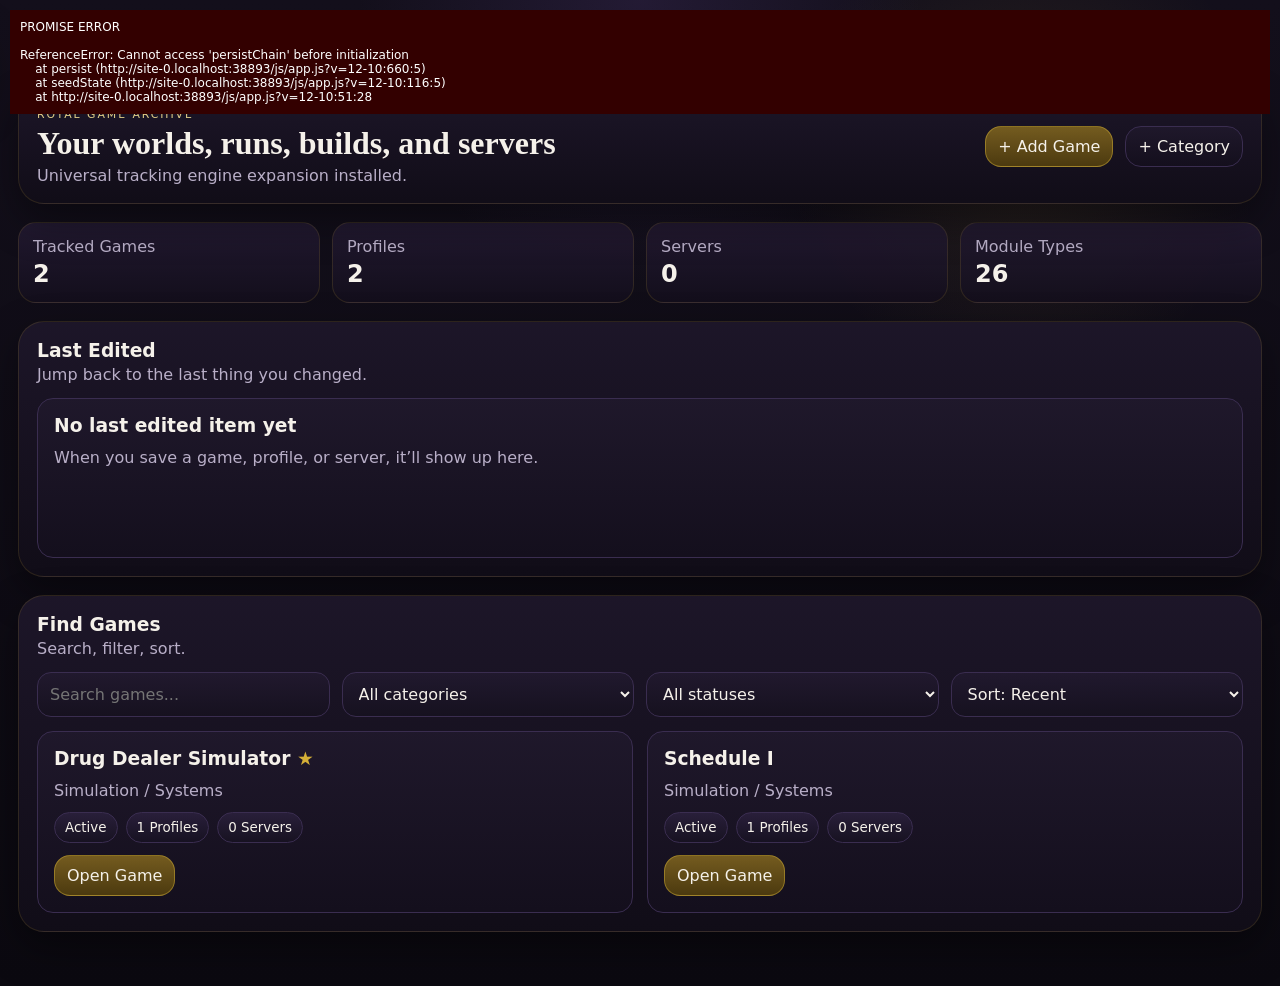
<file: index.html>
<!doctype html>
<html lang="en">
<head>
  <meta charset="utf-8" />
  <meta name="viewport" content="width=device-width,initial-scale=1" />
  <title>Game Codex</title>
  <meta name="theme-color" content="#120f18" />
  <link rel="manifest" href="manifest.json" />
  <link rel="stylesheet" href="css/styles.css" />
</head>
<body>
  <div id="bootError" class="boot-error hidden"></div>
  <div id="scrim" class="scrim"></div>

  <div class="app-shell">
    <aside id="sidebar" class="sidebar">
      <div class="brand">
        <div class="brand-mark">👑</div>
        <div>
          <div class="eyebrow">Royal Game Archive</div>
          <div class="brand-title">Game Codex</div>
        </div>
      </div>

      <nav class="nav">
        <button class="nav-btn" data-route="home">🏠 Home</button>
        <button class="nav-btn" data-route="archive">🗃 Archive</button>
        <button class="nav-btn" data-route="presets">🧩 Presets</button>
        <button class="nav-btn" data-route="settings">🎨 Theme</button>
      </nav>

      <section class="sidebar-section">
        <div class="section-head">
          <span>Categories</span>
          <button id="addCategoryBtn" class="mini-btn">+ Add</button>
        </div>
        <div id="categoryList" class="category-list"></div>
      </section>

      <div class="sidebar-foot">IndexedDB storage with migration from older local saves.</div>
    </aside>

    <main class="main">
      <header class="topbar">
        <div class="topbar-left">
          <button id="menuBtn" class="icon-btn">☰</button>
          <div>
            <div class="eyebrow">Game planning, worlds, runs, servers</div>
            <div class="topbar-title">Game Codex</div>
          </div>
        </div>
        <div class="topbar-actions">
          <button id="addGameBtn" class="gold-btn">+ Game</button>
          <button id="exportBtn" class="icon-btn">⬇</button>
          <label class="icon-btn file-btn">⬆
            <input id="importInput" type="file" accept=".json" hidden />
          </label>
        </div>
      </header>

      <section id="view" class="view"></section>
    </main>
  </div>

  <dialog id="modal" class="modal"></dialog>

  <script src="js/utils.js?v=12-10"></script>
  <script src="js/storage.js?v=12-10"></script>
  <script src="js/modules.js?v=12-10"></script>
  <script src="js/ui.js?v=12-10"></script>
  <script src="/js/debug.js"></script>
  <script src="js/app.js?v=12-10"></script>
</body>
</html>
</file>
<file: css/styles.css>
:root{
  --text:#f5f1ea; --muted:#b9afc8; --line:#3a2d50;
  --gold:#d4af37; --accent:#6c4ea5; --danger:#a34848;
  --shadow:0 16px 40px rgba(0,0,0,.38);
}
*{box-sizing:border-box}
html,body{
  margin:0;padding:0;color:var(--text);
  background:
    radial-gradient(circle at top, rgba(109,78,165,.18), transparent 24%),
    radial-gradient(circle at 80% 15%, rgba(212,175,55,.10), transparent 18%),
    linear-gradient(180deg, #130f1b 0%, #0b0910 100%);
  font-family:Inter,system-ui,-apple-system,Segoe UI,Roboto,sans-serif
}
button,input,select,textarea{font:inherit}
button{cursor:pointer}
img{display:block;max-width:100%}
input,select,textarea{
  width:100%;border:1px solid var(--line);
  background:linear-gradient(180deg, rgba(33,25,46,.95), rgba(22,17,31,.95));
  color:var(--text);border-radius:14px;padding:11px 12px
}
textarea{min-height:110px;resize:vertical}
.hidden{display:none!important}
.boot-error{
  position:fixed; inset:16px 16px auto 16px; z-index:999;
  padding:14px 16px; border-radius:16px;
  background:#351919; border:1px solid #8d3a3a; color:#fff;
}
.scrim{position:fixed;inset:0;background:rgba(0,0,0,.45);opacity:0;pointer-events:none;transition:.18s ease;z-index:40}
.scrim.show{opacity:1;pointer-events:auto}
.sidebar{
  position:fixed;inset:0 auto 0 0;width:300px;padding:18px 16px;
  background:linear-gradient(180deg, rgba(24,18,35,.98), rgba(13,10,19,.98));
  border-right:1px solid rgba(212,175,55,.16);transform:translateX(-100%);
  transition:transform .18s ease;z-index:50;display:flex;flex-direction:column;gap:16px;
  backdrop-filter: blur(14px)
}
.sidebar.open{transform:translateX(0)}
.brand{
  display:flex;gap:12px;align-items:center;padding:14px;
  border:1px solid rgba(212,175,55,.18);border-radius:22px;
  background:linear-gradient(180deg, rgba(40,28,58,.95), rgba(22,17,31,.95));
  box-shadow:var(--shadow)
}
.brand-mark{
  width:48px;height:48px;border-radius:16px;display:grid;place-items:center;
  background:linear-gradient(180deg, rgba(212,175,55,.25), rgba(212,175,55,.08));
  border:1px solid rgba(212,175,55,.28);font-size:1.35rem
}
.eyebrow{color:#e2cd87;text-transform:uppercase;letter-spacing:.18em;font-size:.68rem}
.brand-title,.topbar-title,.hero-title{font-family:Georgia,'Times New Roman',serif}
.brand-title{font-size:1.45rem;font-weight:700}
.nav,.category-list,.list{display:flex;flex-direction:column;gap:10px}
.nav-btn,.icon-btn,.gold-btn,.ghost-btn,.danger-btn,.mini-btn,.category-chip,.card,.stat-chip,.item-shell,.module,.recipe-card,.step-card{
  border:1px solid var(--line);color:var(--text);border-radius:16px;
  background:linear-gradient(180deg, rgba(31,24,43,.97), rgba(20,15,29,.97))
}
.nav-btn{text-align:left;padding:12px 14px}
.nav-btn:hover,.category-chip:hover,.card:hover,.item-shell:hover,.module:hover,.recipe-card:hover,.step-card:hover{border-color:rgba(212,175,55,.35)}
.category-chip{padding:12px 14px;display:flex;align-items:center;justify-content:space-between;gap:10px}
.sidebar-section{display:flex;flex-direction:column;gap:10px;min-height:0}
.section-head,.inline-actions,.topbar,.topbar-left,.topbar-actions,.hero,.module-head,.recipe-head,.recipe-summary,.step-head{
  display:flex;align-items:center;gap:12px
}
.section-head,.module-head,.recipe-head,.recipe-summary,.step-head{justify-content:space-between}
.sidebar-foot{margin-top:auto;padding:10px 6px;color:var(--muted);font-size:.88rem}
.main{max-width:1320px;margin:0 auto;padding:18px}
.topbar{
  justify-content:space-between;position:sticky;top:0;z-index:20;padding:12px 0 18px;
  background:linear-gradient(180deg, rgba(13,10,18,.94), rgba(13,10,18,.72));
  backdrop-filter:blur(12px)
}
.topbar-left{align-items:flex-start}.topbar-title{font-size:1.45rem}
.icon-btn,.gold-btn,.ghost-btn,.danger-btn,.mini-btn{padding:10px 12px}
.gold-btn{
  background:linear-gradient(180deg, rgba(121,96,32,.95), rgba(79,61,15,.95));
  border-color:rgba(212,175,55,.48)
}
.danger-btn{
  background:linear-gradient(180deg, rgba(78,29,29,.95), rgba(50,20,20,.95));
  border-color:rgba(163,72,72,.55)
}
.view{display:flex;flex-direction:column;gap:18px;padding-bottom:36px}
.panel{
  position:relative;border:1px solid rgba(212,175,55,.14);border-radius:26px;
  background:linear-gradient(180deg, rgba(29,22,41,.98), rgba(17,13,24,.98));
  box-shadow:var(--shadow);padding:18px
}
.panel-title{display:flex;flex-direction:column;gap:4px}
.panel-title h2,.panel-title h3,.card h3,.module-head h4,.modal-head h3,.hero-title,.recipe-title,.step-title{margin:0}
.hero{justify-content:space-between;flex-wrap:wrap}.hero-title{font-size:2rem}
.muted,.meta,.small-note{color:var(--muted)}
.grid{display:grid;grid-template-columns:repeat(auto-fit,minmax(240px,1fr));gap:14px}
.card{position:relative;padding:16px;display:flex;flex-direction:column;gap:12px;min-height:160px;overflow:hidden}
.tag-row{display:flex;flex-wrap:wrap;gap:8px}
.stat-chip{padding:7px 10px;border-radius:999px;font-size:.84rem;background:linear-gradient(180deg, rgba(41,31,58,.98), rgba(23,18,33,.98))}
.favorite{color:var(--gold)} .warn{color:#f0b87e}
.item-shell{padding:14px 15px;display:flex;justify-content:space-between;align-items:flex-start;gap:12px}
.item-left{display:flex;flex-direction:column;gap:4px;min-width:0}.item-title{font-size:1.05rem;font-weight:700}
.kpi-grid{display:grid;grid-template-columns:repeat(auto-fit,minmax(160px,1fr));gap:12px}
.kpi{padding:14px;border-radius:18px;border:1px solid rgba(212,175,55,.14);background:linear-gradient(180deg, rgba(35,26,49,.95), rgba(20,15,28,.95))}
.kpi-value{font-size:1.5rem;font-weight:800;margin-top:4px}
.filters,.field-grid,.fields-grid{display:grid;grid-template-columns:repeat(auto-fit,minmax(180px,1fr));gap:12px}
.module{padding:15px;display:flex;flex-direction:column;gap:12px}
.notes-box{white-space:pre-wrap;min-height:110px;padding:12px 14px;border-radius:16px;border:1px solid rgba(212,175,55,.10);background:linear-gradient(180deg, rgba(24,18,34,.96), rgba(17,13,24,.96))}
.check-row,.ingredient-row{
  display:grid;grid-template-columns:1.2fr .8fr 1fr auto;gap:10px;
  align-items:center;padding:10px 12px;border-radius:14px;border:1px solid rgba(212,175,55,.10);
  background:linear-gradient(180deg, rgba(30,24,42,.96), rgba(19,15,28,.96))
}
.recipe-card,.step-card{padding:14px;display:flex;flex-direction:column;gap:12px}
.recipe-title,.step-title{font-size:1.1rem;font-weight:700}
.recipe-body,.step-body{display:flex;flex-direction:column;gap:10px}
.recipe-meta{display:flex;flex-wrap:wrap;gap:8px}
.recipe-actions,.step-actions{display:flex;gap:8px;flex-wrap:wrap}
.modal{width:min(980px,96vw);border:none;padding:0;border-radius:28px;background:#120e19;color:var(--text);overflow:hidden}
.modal::backdrop{background:rgba(0,0,0,.58)}
.modal-shell{display:flex;flex-direction:column;max-height:88vh}
.modal-head{padding:18px 20px;border-bottom:1px solid rgba(212,175,55,.14);background:linear-gradient(180deg, rgba(36,27,51,.98), rgba(19,15,28,.98))}
.modal-body{padding:18px 20px 20px;overflow:auto;display:flex;flex-direction:column;gap:16px}
.modal-actions{display:flex;justify-content:space-between;gap:12px;flex-wrap:wrap}
.modal-right-actions{display:flex;gap:8px;flex-wrap:wrap}
@media (max-width:720px){
  .main{padding:14px}.hero-title{font-size:1.65rem}
  .topbar{align-items:flex-start;flex-direction:column}
  .topbar-actions{width:100%}.topbar-actions>*{flex:1}
  .check-row,.ingredient-row{grid-template-columns:1fr}
}

.tracker-entry-grid{display:grid;grid-template-columns:repeat(auto-fit,minmax(160px,1fr));gap:10px}


/* v12.4 mobile refinement */
.compact-actions{gap:8px;flex-wrap:wrap}
.compact-actions .ghost-btn,
.compact-actions .gold-btn,
.compact-actions .danger-btn{padding:8px 12px}
.compact-actions-wrap{margin-bottom:10px}
.compact-chip-row{gap:6px}
.compact-list{display:flex;flex-direction:column;gap:8px}
.compact-row{
  display:flex;align-items:center;justify-content:space-between;gap:10px;
  padding:10px 12px;border-radius:14px;border:1px solid rgba(212,175,55,.10);
  background:linear-gradient(180deg, rgba(30,24,42,.96), rgba(19,15,28,.96));
}
.compact-row-main{min-width:0;display:flex;flex-direction:column;gap:2px}
.compact-row-title{font-size:1rem;font-weight:700;line-height:1.2}
.compact-row-meta{color:var(--muted);font-size:.95rem;line-height:1.25}
.iconish-btn{padding:8px 12px;min-width:44px}
.mobile-collapse{padding:0;overflow:hidden}
.mobile-summary{
  list-style:none;display:flex;align-items:flex-start;justify-content:space-between;gap:10px;
  cursor:pointer;padding:14px 14px 10px 14px;
}
.mobile-summary::-webkit-details-marker{display:none}
.mobile-summary-main{min-width:0}
.collapse-caret{font-size:1.1rem;color:var(--muted);line-height:1}
details[open] > .mobile-summary .collapse-caret{transform:rotate(180deg)}
.mobile-collapse-body{padding:0 14px 14px 14px;display:flex;flex-direction:column;gap:10px}
.compact-card{padding:12px}
@media (max-width:720px){
  .module{padding:14px}
  .module-head{align-items:flex-start;gap:10px}
  .module-head > .inline-actions{width:100%;justify-content:flex-start}
  .recipe-head{flex-direction:column;align-items:flex-start}
  .recipe-meta{gap:6px}
  .stat-chip{padding:6px 9px;font-size:.8rem}
  .compact-actions .ghost-btn,
  .compact-actions .gold-btn,
  .compact-actions .danger-btn{padding:8px 10px}
  .mobile-summary{padding:12px 12px 8px 12px}
  .mobile-collapse-body{padding:0 12px 12px 12px}
  .compact-row{padding:10px}
  .topbar-actions .icon-btn{max-width:72px}
}
</file>
